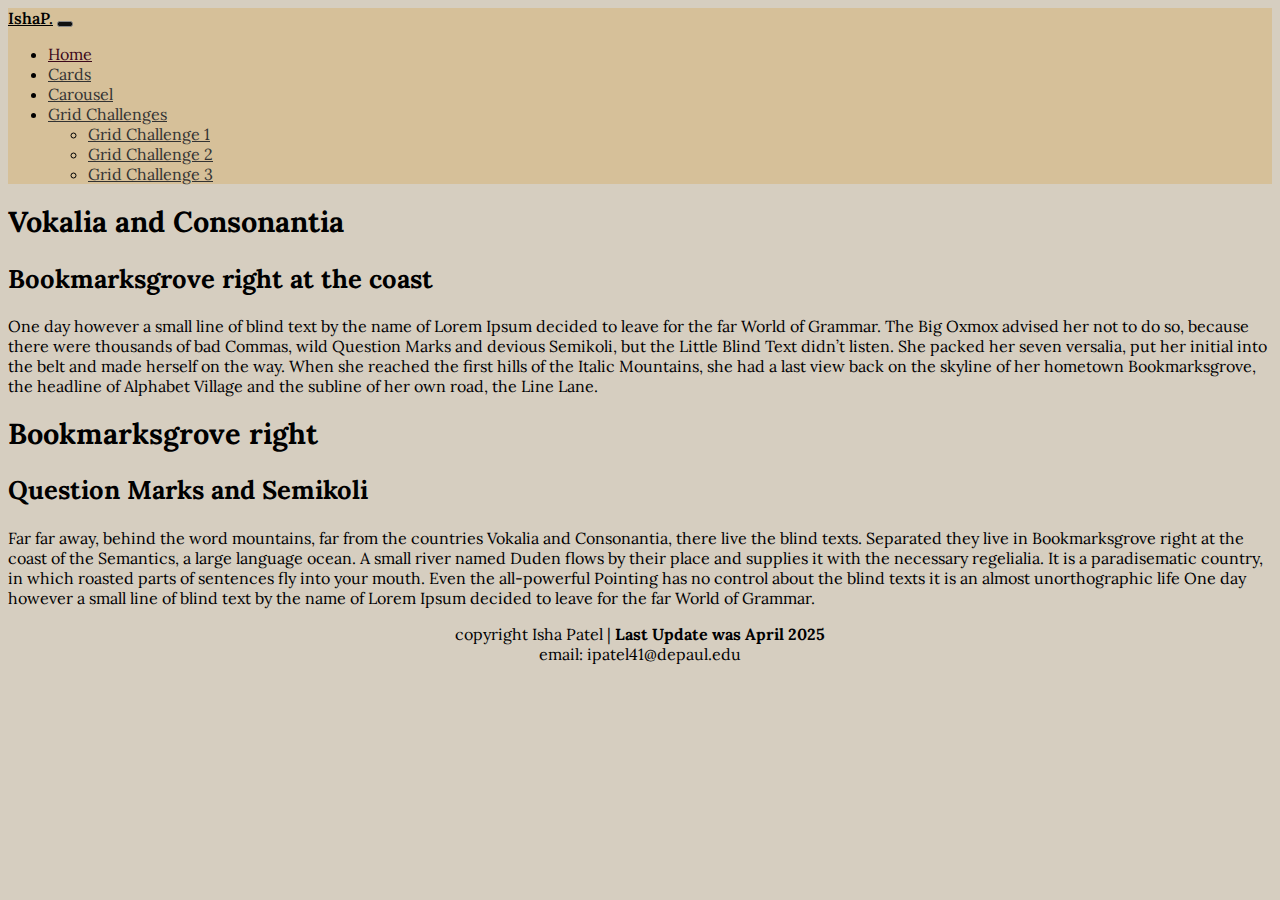
<file: index.html>
<!doctype html>
<html lang="en">
  <head>
    <meta charset="utf-8">
    <meta name="viewport" content="width=device-width, initial-scale=1">
    <title> Isha BootStrap Homework </title>
    <!-- CSS Stylesheets -->
    <link href="https://cdn.jsdelivr.net/npm/bootstrap@5.3.5/dist/css/bootstrap.min.css" rel="stylesheet" integrity="sha384-SgOJa3DmI69IUzQ2PVdRZhwQ+dy64/BUtbMJw1MZ8t5HZApcHrRKUc4W0kG879m7" crossorigin="anonymous">
    <link rel="stylesheet" href="CSS/homework.css">

    <!-- Google Fonts -->
    <link rel="preconnect" href="https://fonts.googleapis.com">
    <link rel="preconnect" href="https://fonts.gstatic.com" crossorigin>
    <link href="https://fonts.googleapis.com/css2?family=Lora:wght@400..700&display=swap" rel="stylesheet">
  </head>

  <body class="lora-regular">
    <nav class="navbar navbar-expand-lg bg-body-tertiary sticky-top">
      <div class="container-fluid">
        <a class="navbar-brand lora-bold" href="#">IshaP.</a>
        <button class="navbar-toggler" type="button" data-bs-toggle="collapse" data-bs-target="#navbarNavDropdown" aria-controls="navbarNavDropdown" aria-expanded="false" aria-label="Toggle navigation">
          <span class="navbar-toggler-icon"></span>
        </button>
        <div class="collapse navbar-collapse" id="navbarNavDropdown">
          <ul class="navbar-nav">
            <li class="nav-item">
              <a class="nav-link active" aria-current="page" href="#">Home</a>
            </li>
            <li class="nav-item">
              <a class="nav-link" href="navPages/cards.html">Cards</a>
            </li>
            <li class="nav-item">
              <a class="nav-link" href="navPages/carousel.html">Carousel</a>
            </li>
            <li class="nav-item dropdown">
              <a class="nav-link dropdown-toggle" href="#" role="button" data-bs-toggle="dropdown" aria-expanded="false">
                Grid Challenges
              </a>
              <ul class="dropdown-menu">
                <li><a class="dropdown-item" href="GridChallenges/gridChallenge1.html">Grid Challenge 1</a></li>
                <li><a class="dropdown-item" href="GridChallenges/gridChallenge2.html">Grid Challenge 2</a></li>
                <li><a class="dropdown-item" href="GridChallenges/gridChallenge3.html">Grid Challenge 3</a></li>
              </ul>
            </li>
          </ul>
        </div>
      </div>
    </nav>

    <div class="container">
      <div class="row pt-3">
        <div class="col-lg-6 col-md-12">
          <h1>
            Vokalia and Consonantia
          </h1>
          <h2>
            Bookmarksgrove right at the coast
          </h2>
          <p>
            One day however a small line of blind text by the name of Lorem Ipsum decided to leave for the far World of Grammar. The Big Oxmox advised her not to do so, because there were thousands of bad Commas, wild Question Marks and devious Semikoli, but the Little Blind Text didn’t listen. She packed her seven versalia, put her initial into the belt and made herself on the way. When she reached the first hills of the Italic Mountains, she had a last view back on the skyline of her hometown Bookmarksgrove, the headline of Alphabet Village and the subline of her own road, the Line Lane. 
          </p>
        </div>

        <div class="col-lg-6 col-md-12">
          <h1>
            Bookmarksgrove right
          </h1>
          <h2>
            Question Marks and Semikoli
          </h2>
          <p>
            Far far away, behind the word mountains, far from the countries Vokalia and Consonantia, there live the blind texts. Separated they live in Bookmarksgrove right at the coast of the Semantics, a large language ocean. A small river named Duden flows by their place and supplies it with the necessary regelialia. It is a paradisematic country, in which roasted parts of sentences fly into your mouth. Even the all-powerful Pointing has no control about the blind texts it is an almost unorthographic life One day however a small line of blind text by the name of Lorem Ipsum decided to leave for the far World of Grammar. 
          </p>
        </div>

      </div>
    </div>

    <footer class="footer-cy py-3 mx-3 border-top border-black border-1">
      <center><p>copyright Isha Patel | <strong> Last Update was April 2025 </strong> </br> email: ipatel41@depaul.edu</p></center>
    </footer>

    <script src="https://cdn.jsdelivr.net/npm/bootstrap@5.3.5/dist/js/bootstrap.bundle.min.js" integrity="sha384-k6d4wzSIapyDyv1kpU366/PK5hCdSbCRGRCMv+eplOQJWyd1fbcAu9OCUj5zNLiq" crossorigin="anonymous"></script>
  </body>
</html>
</file>
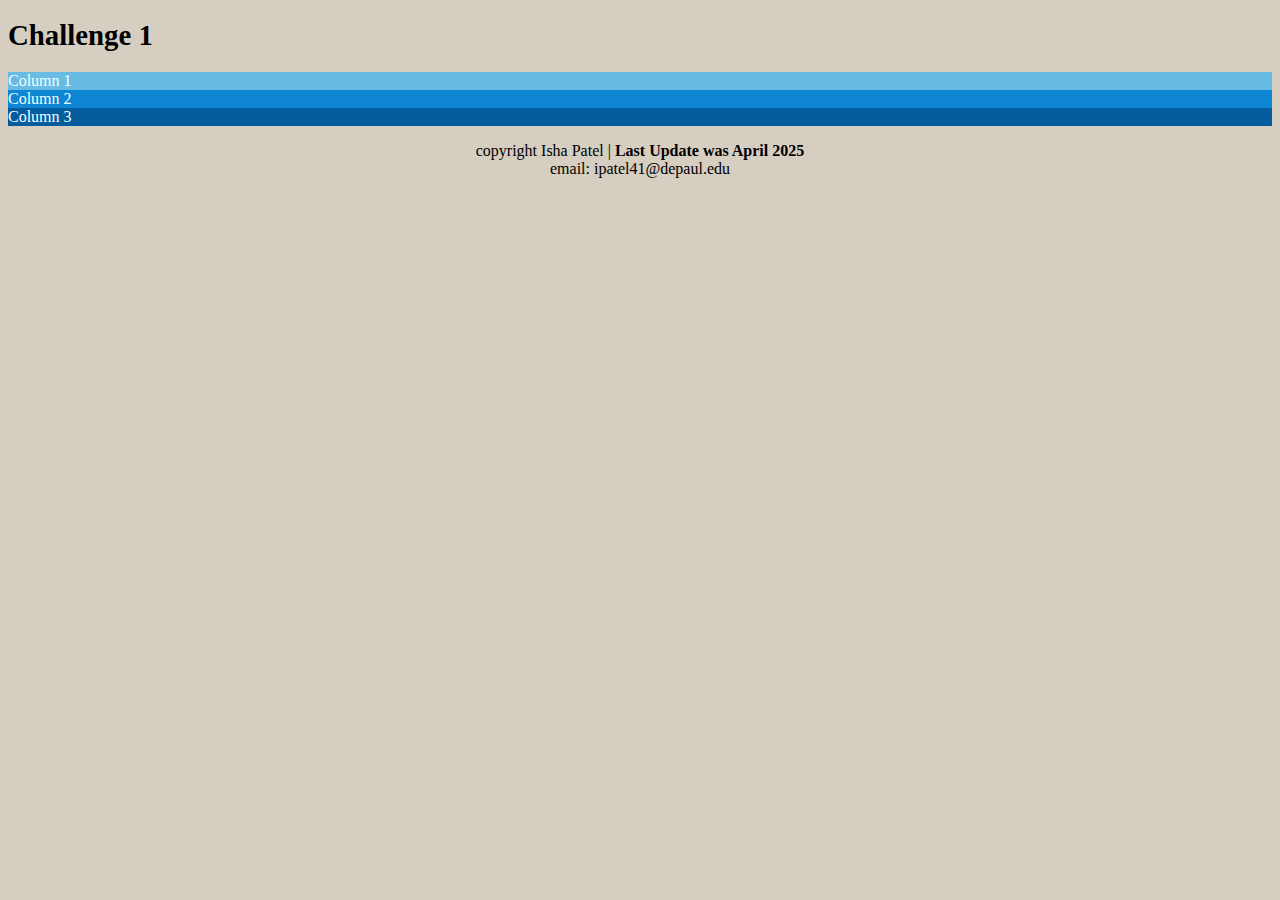
<file: GridChallenges/gridChallenge1.html>
<!doctype html>
<html lang="en">
  <head>
    <meta charset="utf-8">
    <meta name="viewport" content="width=device-width, initial-scale=1">
    <title>Grid Challenge 1</title>
    <!-- CSS files -->
    <link href="https://cdn.jsdelivr.net/npm/bootstrap@5.3.5/dist/css/bootstrap.min.css" rel="stylesheet" integrity="sha384-SgOJa3DmI69IUzQ2PVdRZhwQ+dy64/BUtbMJw1MZ8t5HZApcHrRKUc4W0kG879m7" crossorigin="anonymous">
    <link rel="stylesheet" href="../CSS/homework.css">

         <!-- Google Fonts -->
    <link rel="preconnect" href="https://fonts.googleapis.com">
    <link rel="preconnect" href="https://fonts.gstatic.com" crossorigin>
    <link href="https://fonts.googleapis.com/css2?family=Lora:wght@400..700&display=swap" rel="stylesheet">
  </head>
  <body>
    <div class="container-lg text-center pt-3 mb-3">
    <h1> Challenge 1 </h1>
      <div class="row row-gap-3">
        <div class="col-2 baby-blue py-3 mt-4">
          Column 1
        </div>
        <div class="col-6 blue-grotto py-3 mt-4">
          Column 2
        </div>
        <div class="col-4 blue py-3 mt-4">
          Column 3
        </div>
      </div>
    </div>

    <footer class="footer-cy py-3 mx-3 border-top border-black border-1">
      <center><p>copyright Isha Patel | <strong>Last Update was April 2025</strong> </br> email: ipatel41@depaul.edu</p></center>
    </footer>
    <script src="https://cdn.jsdelivr.net/npm/bootstrap@5.3.5/dist/js/bootstrap.bundle.min.js" integrity="sha384-k6d4wzSIapyDyv1kpU366/PK5hCdSbCRGRCMv+eplOQJWyd1fbcAu9OCUj5zNLiq" crossorigin="anonymous"></script>
  </body>
</html>
</file>
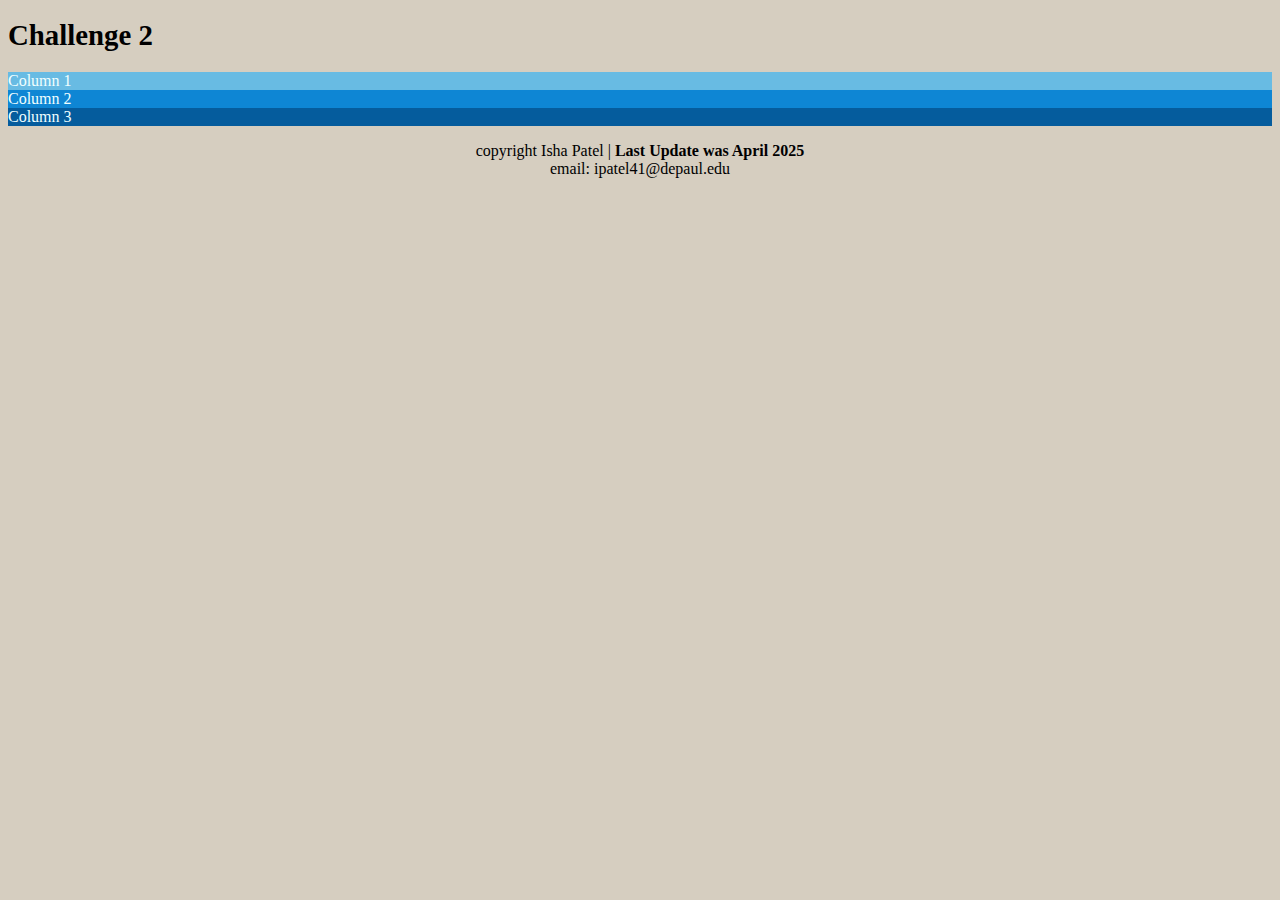
<file: GridChallenges/gridChallenge2.html>
<!doctype html>
<html lang="en">
  <head>
    <meta charset="utf-8">
    <meta name="viewport" content="width=device-width, initial-scale=1">
    <title>Grid Challenge 2</title>
    <!-- CSS files -->
    <link href="https://cdn.jsdelivr.net/npm/bootstrap@5.3.5/dist/css/bootstrap.min.css" rel="stylesheet" integrity="sha384-SgOJa3DmI69IUzQ2PVdRZhwQ+dy64/BUtbMJw1MZ8t5HZApcHrRKUc4W0kG879m7" crossorigin="anonymous">
    <link rel="stylesheet" href="../CSS/homework.css">

        <!-- Google Fonts -->
    <link rel="preconnect" href="https://fonts.googleapis.com">
    <link rel="preconnect" href="https://fonts.gstatic.com" crossorigin>
    <link href="https://fonts.googleapis.com/css2?family=Lora:wght@400..700&display=swap" rel="stylesheet">
  </head>
  <body>
    <div class="container-lg text-center pt-3 mb-3">
    <h1> Challenge 2 </h1>
      <div class="row row-gap-3">
        <div class="col-lg-2 col-12 baby-blue py-3 mt-4">
          Column 1
        </div>
        <div class="col-lg-6 col-12 blue-grotto py-3 mt-4">
          Column 2
        </div>
        <div class="col-lg-4 col-12 blue py-3 mt-4">
          Column 3
        </div>
      </div>
    </div>

    <footer class="footer-cy py-3 mx-3 border-top border-black border-1">
      <center><p>copyright Isha Patel | <strong>Last Update was April 2025</strong> </br> email: ipatel41@depaul.edu</p></center>
    </footer>
    <script src="https://cdn.jsdelivr.net/npm/bootstrap@5.3.5/dist/js/bootstrap.bundle.min.js" integrity="sha384-k6d4wzSIapyDyv1kpU366/PK5hCdSbCRGRCMv+eplOQJWyd1fbcAu9OCUj5zNLiq" crossorigin="anonymous"></script>
  </body>
</html>
</file>
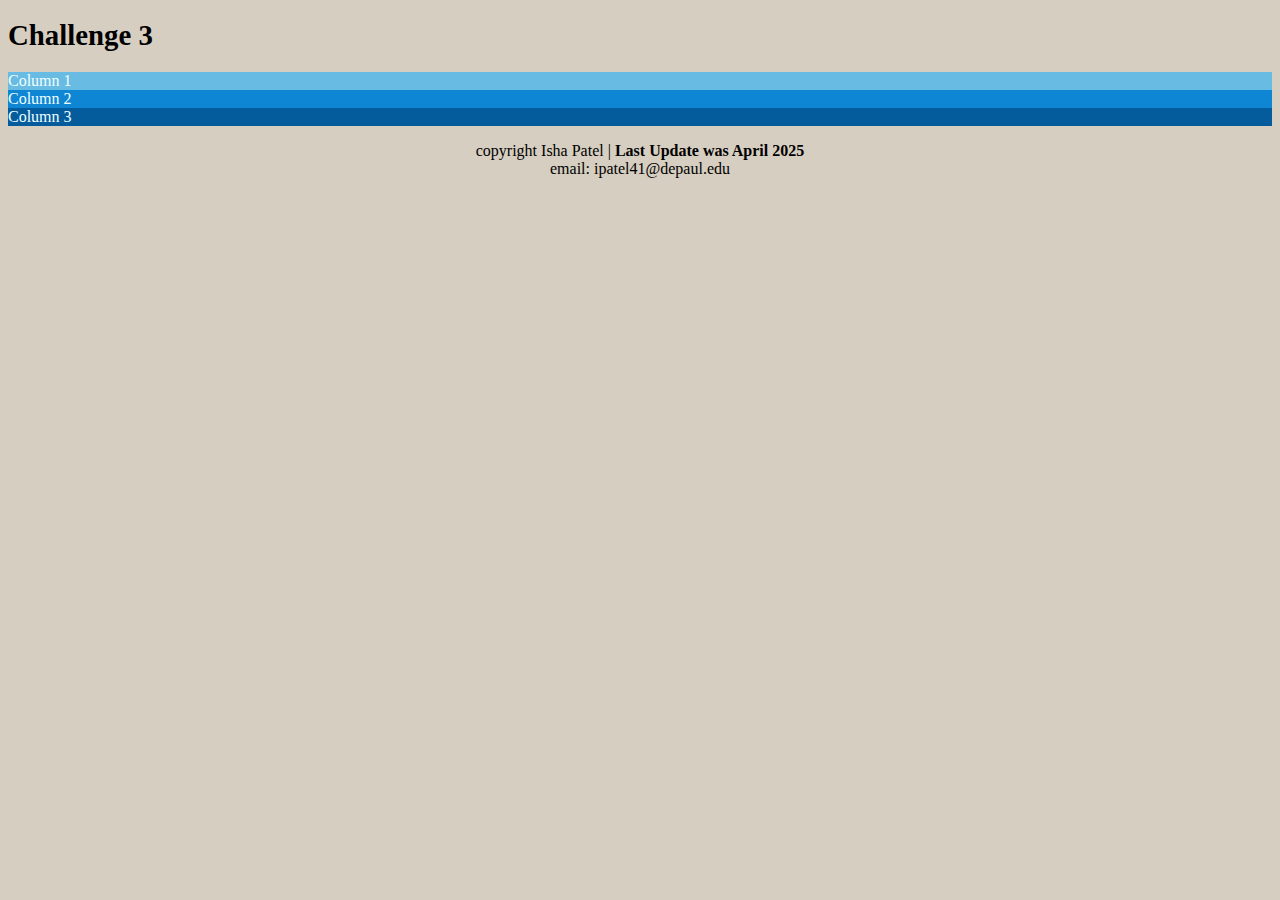
<file: GridChallenges/gridChallenge3.html>
<!doctype html>
<html lang="en">
  <head>
    <meta charset="utf-8">
    <meta name="viewport" content="width=device-width, initial-scale=1">
    <title>Grid Challenge 3</title>
    <!-- CSS files -->
    <link href="https://cdn.jsdelivr.net/npm/bootstrap@5.3.5/dist/css/bootstrap.min.css" rel="stylesheet" integrity="sha384-SgOJa3DmI69IUzQ2PVdRZhwQ+dy64/BUtbMJw1MZ8t5HZApcHrRKUc4W0kG879m7" crossorigin="anonymous">
    <link rel="stylesheet" href="../CSS/homework.css">

        <!-- Google Fonts -->
    <link rel="preconnect" href="https://fonts.googleapis.com">
    <link rel="preconnect" href="https://fonts.gstatic.com" crossorigin>
    <link href="https://fonts.googleapis.com/css2?family=Lora:wght@400..700&display=swap" rel="stylesheet">
  </head>
  <body>
    <div class="container-lg text-center pt-3 mb-3">
    <h1> Challenge 3 </h1>
      <div class="row row-gap-2 mt-4">
        <div class="col-lg-2 d-none d-lg-block baby-blue py-3">
          Column 1
        </div>
        <div class="col-lg-6 col-12 blue-grotto py-3">
          Column 2
        </div>
        <div class="col-lg-4 col-12 blue py-3">
          Column 3
        </div>
      </div>
    </div>

    <footer class="footer-cy py-3 mx-3 border-top border-black border-1">
      <center><p>copyright Isha Patel | <strong>Last Update was April 2025</strong> </br> email: ipatel41@depaul.edu</p></center>
    </footer>
    <script src="https://cdn.jsdelivr.net/npm/bootstrap@5.3.5/dist/js/bootstrap.bundle.min.js" integrity="sha384-k6d4wzSIapyDyv1kpU366/PK5hCdSbCRGRCMv+eplOQJWyd1fbcAu9OCUj5zNLiq" crossorigin="anonymous"></script>
  </body>
</html>
</file>
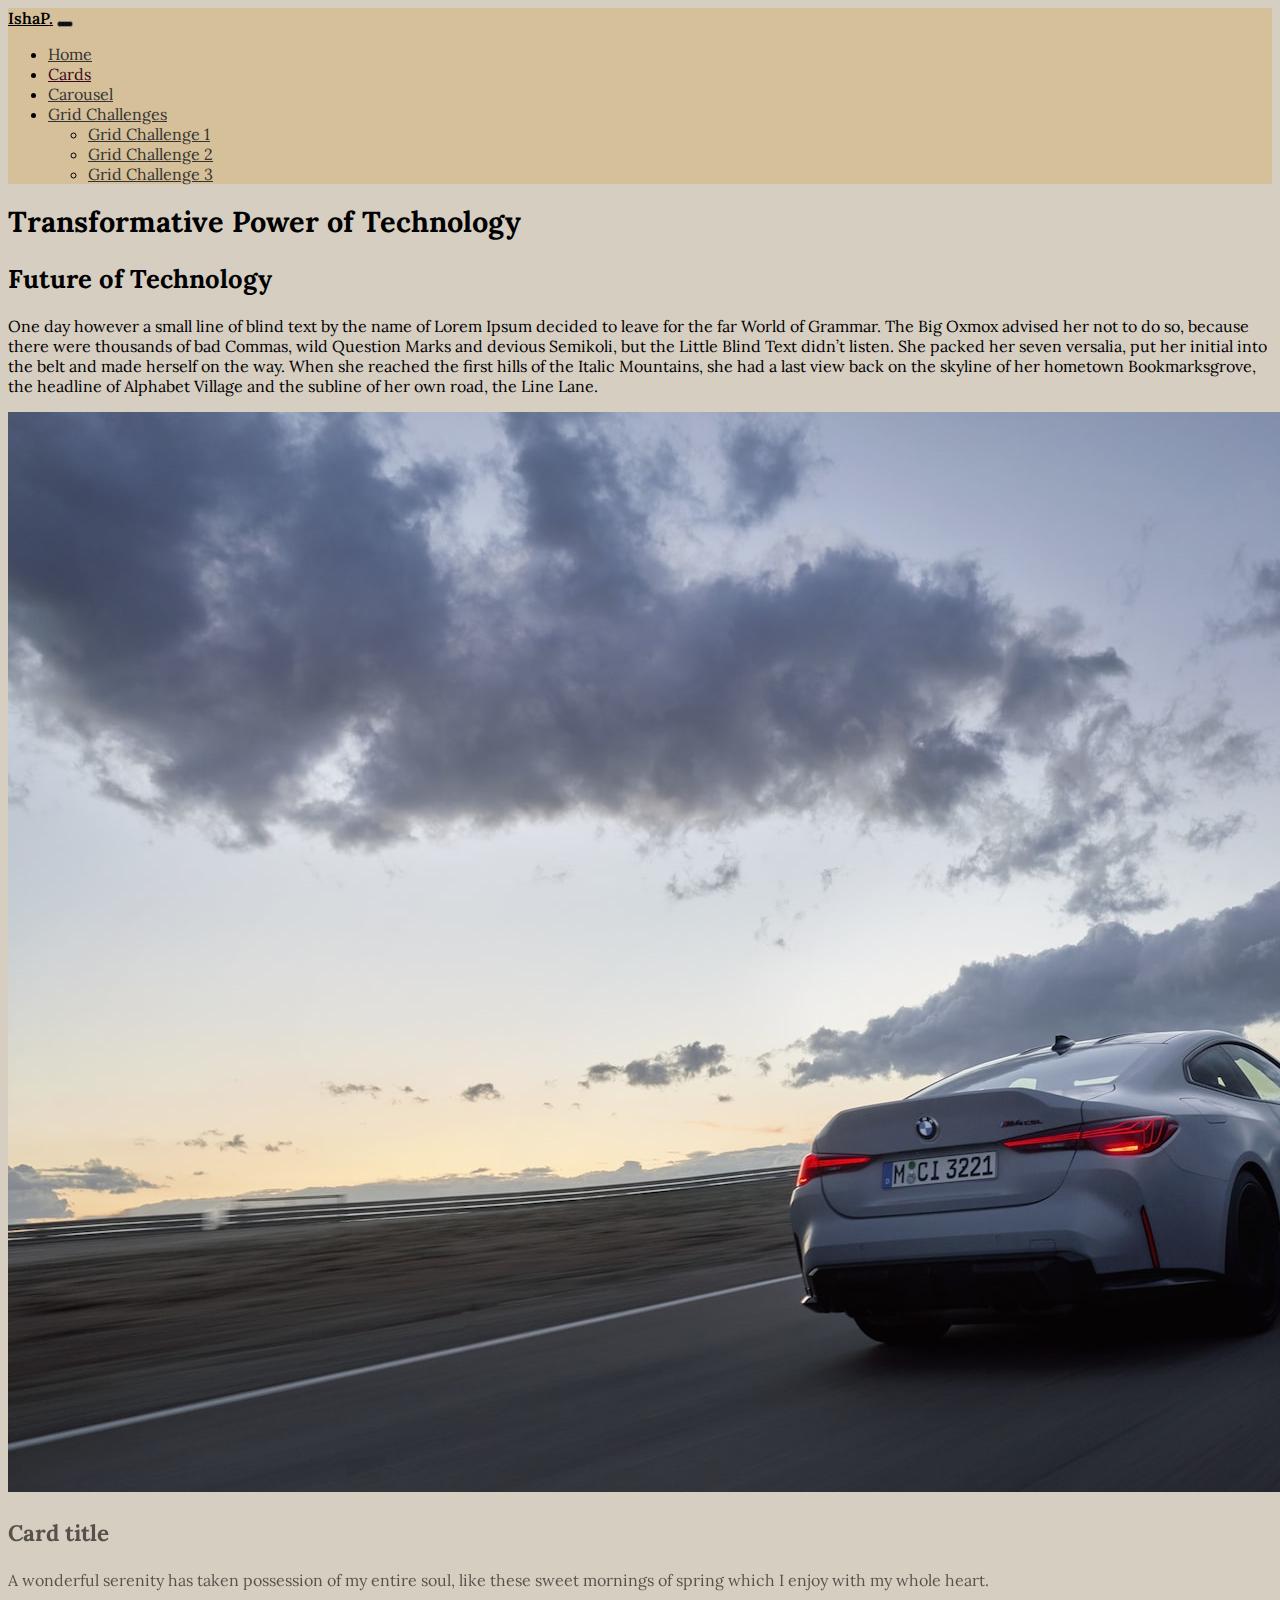
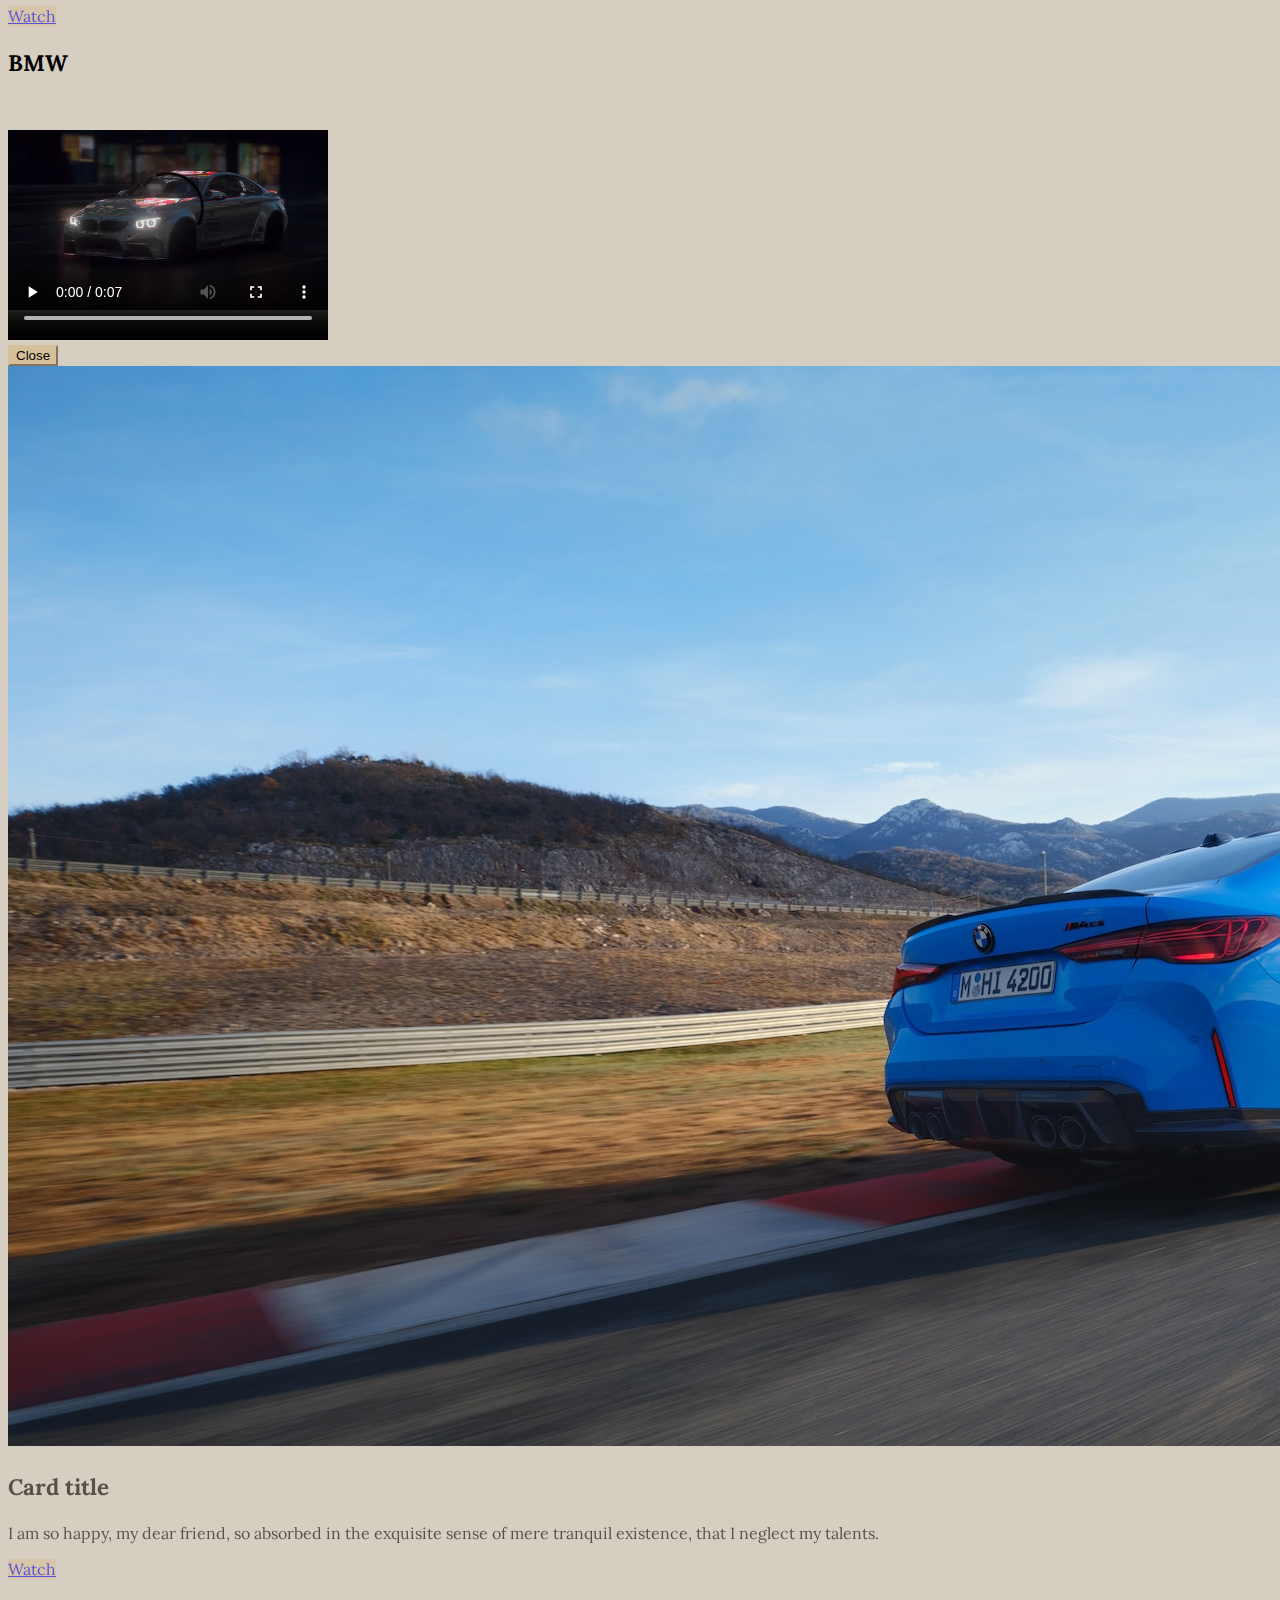
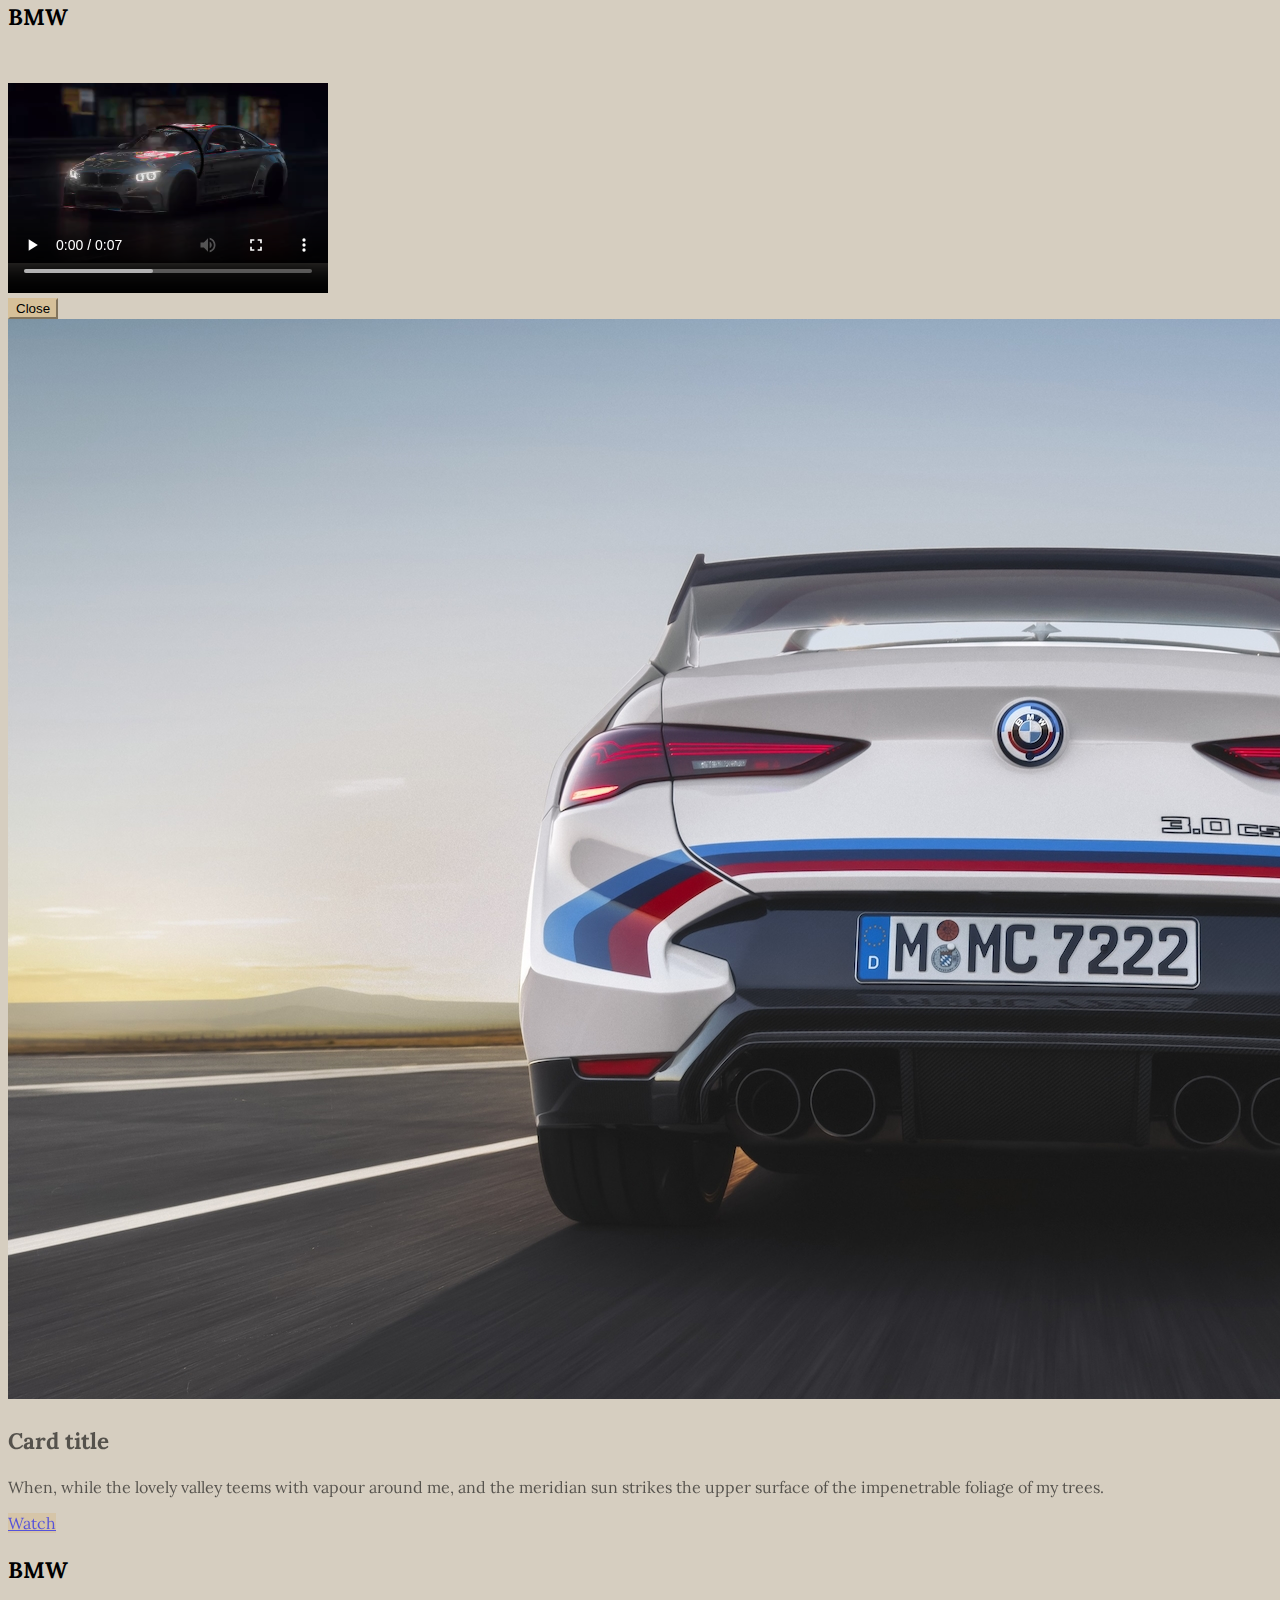
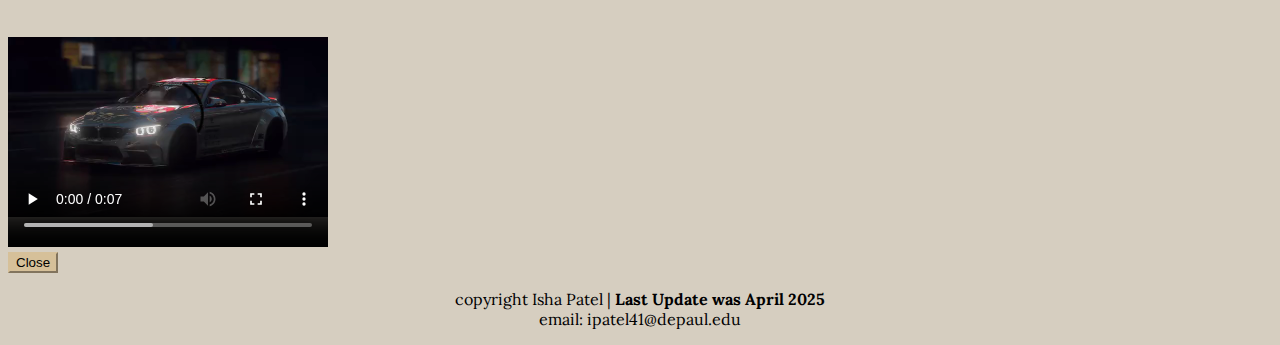
<file: navPages/cards.html>
<!doctype html>
<html lang="en">
  <head>
    <meta charset="utf-8">
    <meta name="viewport" content="width=device-width, initial-scale=1">
    <title> Isha BootStrap Homework - Cards</title>
    <!-- CSS Stylesheets -->
    <link href="https://cdn.jsdelivr.net/npm/bootstrap@5.3.5/dist/css/bootstrap.min.css" rel="stylesheet" integrity="sha384-SgOJa3DmI69IUzQ2PVdRZhwQ+dy64/BUtbMJw1MZ8t5HZApcHrRKUc4W0kG879m7" crossorigin="anonymous">
    <link rel="stylesheet" href="../CSS/homework.css">

    <!-- Google Fonts -->
    <link rel="preconnect" href="https://fonts.googleapis.com">
    <link rel="preconnect" href="https://fonts.gstatic.com" crossorigin>
    <link href="https://fonts.googleapis.com/css2?family=Lora:wght@400..700&display=swap" rel="stylesheet">
  </head>

  <body class="lora-regular">
    <nav class="navbar navbar-expand-lg bg-body-tertiary sticky-top">
      <div class="container-fluid">
        <a class="navbar-brand lora-bold" href="../index.html">IshaP.</a>
        <button class="navbar-toggler" type="button" data-bs-toggle="collapse" data-bs-target="#navbarNavDropdown" aria-controls="navbarNavDropdown" aria-expanded="false" aria-label="Toggle navigation">
          <span class="navbar-toggler-icon"></span>
        </button>
        <div class="collapse navbar-collapse" id="navbarNavDropdown">
          <ul class="navbar-nav">
            <li class="nav-item">
              <a class="nav-link" href="../index.html">Home</a>
            </li>
            <li class="nav-item">
              <a class="nav-link active" aria-current="page" href="#">Cards</a>
            </li>
            <li class="nav-item">
              <a class="nav-link" href="carousel.html">Carousel</a>
            </li>
            <li class="nav-item dropdown">
              <a class="nav-link dropdown-toggle" href="#" role="button" data-bs-toggle="dropdown" aria-expanded="false">
                Grid Challenges
              </a>
              <ul class="dropdown-menu">
                <li><a class="dropdown-item" href="../GridChallenges/gridChallenge1.html">Grid Challenge 1</a></li>
                <li><a class="dropdown-item" href="../GridChallenges/gridChallenge2.html">Grid Challenge 2</a></li>
                <li><a class="dropdown-item" href="../GridChallenges/gridChallenge3.html">Grid Challenge 3</a></li>
              </ul>
            </li>
          </ul>
        </div>
      </div>
    </nav>

    <div class="container">
      <div class="row pt-3">
        <div class="col-1"></div>
        <div class="col-10">
          <h1>
            Transformative Power of Technology
          </h1>
          <h2>
            Future of Technology
          </h2>
          <p>
            One day however a small line of blind text by the name of Lorem Ipsum decided to leave for the far World of Grammar. The Big Oxmox advised her not to do so, because there were thousands of bad Commas, wild Question Marks and devious Semikoli, but the Little Blind Text didn’t listen. She packed her seven versalia, put her initial into the belt and made herself on the way. When she reached the first hills of the Italic Mountains, she had a last view back on the skyline of her hometown Bookmarksgrove, the headline of Alphabet Village and the subline of her own road, the Line Lane. 
          </p>
        </div>
        <div class="col-1"></div>

      </div> <!-- Close Row 1-->

      <div class="row mb-3">
       <div class="col-lg-4 col-md-12 py-2">
        <div class="card h-100 shadow-lg">
            <img src="../images/Placeholder1.jpg" class="card-img-top" alt="BMW Gray">
            <div class="card-body">
              <h3 class="card-title">Card title</h3>
              <p class="card-text">A wonderful serenity has taken possession of my entire soul, like these sweet mornings of spring which I enjoy with my whole heart.</p>
              <div class="py-3 px-3"></div>
              <a href="#" class="btn btn-primary position-absolute bottom-0 start-50 translate-middle-x mb-3" data-bs-toggle="modal" data-bs-target="#BMW1">Watch</a>
              <div class="pb-3"></div>
            </div>
          </div>

            <!-- Modal -->
            <div class="modal fade" id="BMW1" tabindex="-1" aria-labelledby="BMW1Label" aria-hidden="true">
                <div class="modal-dialog">
                <div class="modal-content">
                    <div class="modal-header">
                    <h3 class="modal-title fs-5" id="BMW1Label">BMW</h3>
                    <!-- <button type="button" class="btn-close" data-bs-dismiss="modal" aria-label="Close"></button> -->
                    </div>
                    <div class="modal-body text-center">
                      <video controls width="320" height="240" autoplay loop>
                        <source src="../images/BMW.mp4" type="video/mp4"/>
                      </video>
                    </div>
                    <div class="modal-footer">
                    <button type="button" class="btn btn-primary" data-bs-dismiss="modal">Close</button>
                    </div>
                </div>
                </div>
            </div> <!-- Modal Close -->
       </div> <!-- Close Card 1 -->

       <div class="col-lg-4 col-md-12 py-2">
        <div class="card h-100 shadow-lg">
            <img src="../images/Placeholder2.jpg" class="card-img-top" alt="BMW Blue">
            <div class="card-body">
              <h3 class="card-title">Card title</h3>
              <p class="card-text">I am so happy, my dear friend, so absorbed in the exquisite sense of mere tranquil existence, that I neglect my talents.</p>
              <div class="py-3 px-3"></div>
              <a href="#" class="btn btn-primary position-absolute bottom-0 start-50 translate-middle-x mb-3" data-bs-toggle="modal" data-bs-target="#BMW2">Watch</a>
              <div class="pb-3"></div>
            </div>
          </div>
          <!-- Modal -->
          <div class="modal fade" id="BMW2" tabindex="-1" aria-labelledby="BMW2Label" aria-hidden="true">
            <div class="modal-dialog">
            <div class="modal-content">
                <div class="modal-header">
                <h3 class="modal-title fs-5" id="BMW2Label">BMW</h3>
                <!-- <button type="button" class="btn-close" data-bs-dismiss="modal" aria-label="Close"></button> -->
                </div>
                <div class="modal-body text-center">
                  <video controls width="320" height="240" autoplay loop>
                    <source src="../images/BMW.mp4" type="video/mp4"/>
                  </video>
                </div>
                <div class="modal-footer">
                <button type="button" class="btn btn-primary" data-bs-dismiss="modal">Close</button>
                </div>
            </div>
            </div>
        </div> <!-- Modal Close -->
       </div> <!-- Close Card 2 -->

       <div class="col-lg-4 col-md-12 py-2">
        <div class="card h-100 shadow-lg">
            <img src="../images/Placeholder3.jpg" class="card-img-top" alt="BMW White">
            <div class="card-body">
              <h3 class="card-title">Card title</h3>
              <p class="card-text">When, while the lovely valley teems with vapour around me, and the meridian sun strikes the upper surface of the impenetrable foliage of my trees.</p>
              <div class="py-3 px-3"></div>
              <a href="#" class="btn btn-primary position-absolute bottom-0 start-50 translate-middle-x mb-3" data-bs-toggle="modal" data-bs-target="#BMW3">Watch</a>
              <div class="pb-3"></div>
            </div>
          </div>
          <!-- Modal -->
          <div class="modal fade" id="BMW3" tabindex="-1" aria-labelledby="BMW3Label" aria-hidden="true">
            <div class="modal-dialog">
            <div class="modal-content">
                <div class="modal-header">
                <h3 class="modal-title fs-5" id="BMW3Label">BMW</h3>
                <!-- <button type="button" class="btn-close" data-bs-dismiss="modal" aria-label="Close"></button> -->
                </div>
                <div class="modal-body text-center">
                  <video controls width="320" height="240" autoplay loop>
                    <source src="../images/BMW.mp4" type="video/mp4"/>
                  </video>
                </div>
                <div class="modal-footer">
                <button type="button" class="btn btn-primary" data-bs-dismiss="modal">Close</button>
                </div>
            </div>
            </div>
        </div> <!-- Modal Close -->
       </div> <!-- Close Card 3 -->

      </div> <!-- Close Row 2 -->
    </div>

    <footer class="footer-cy py-3 mx-3 border-top border-black border-1">
      <center><p>copyright Isha Patel | <strong>Last Update was April 2025</strong> </br> email: ipatel41@depaul.edu</p></center>
    </footer>

    <script src="https://cdn.jsdelivr.net/npm/bootstrap@5.3.5/dist/js/bootstrap.bundle.min.js" integrity="sha384-k6d4wzSIapyDyv1kpU366/PK5hCdSbCRGRCMv+eplOQJWyd1fbcAu9OCUj5zNLiq" crossorigin="anonymous"></script>
  </body>
</html>
</file>
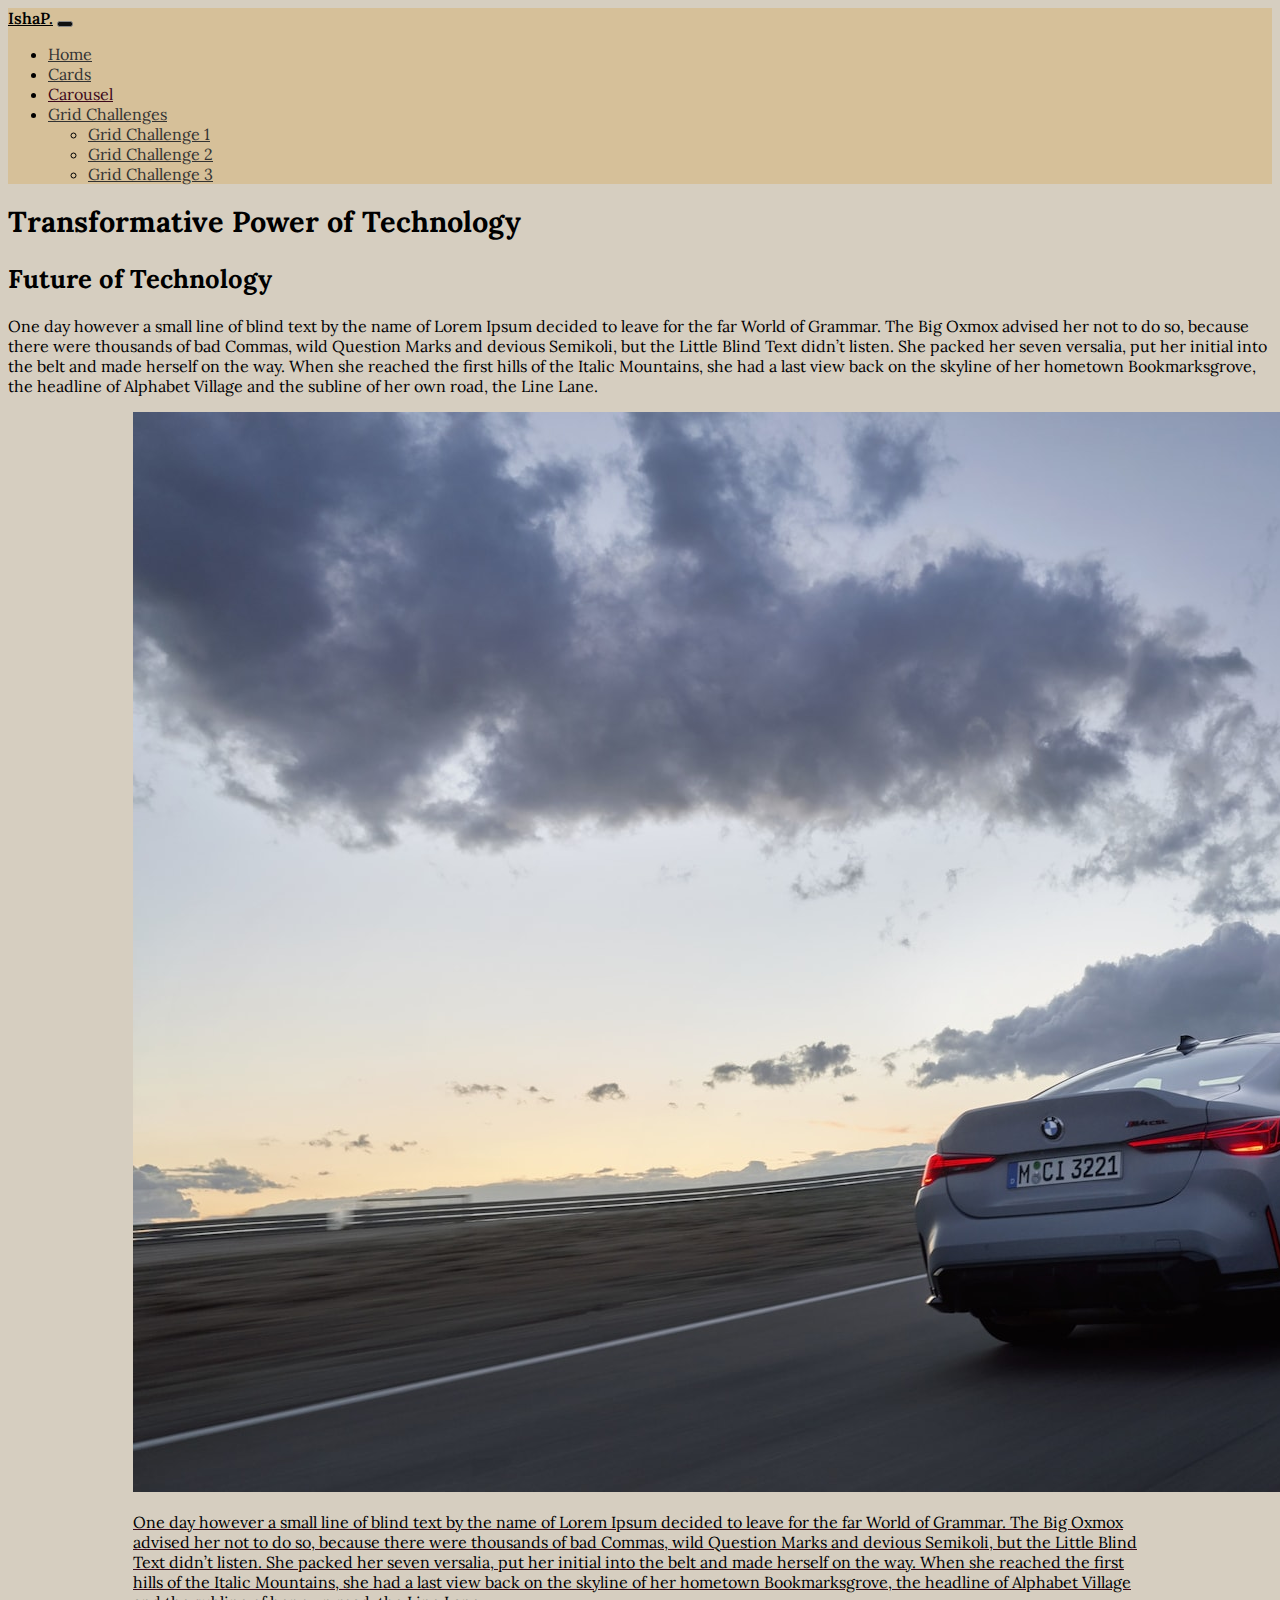
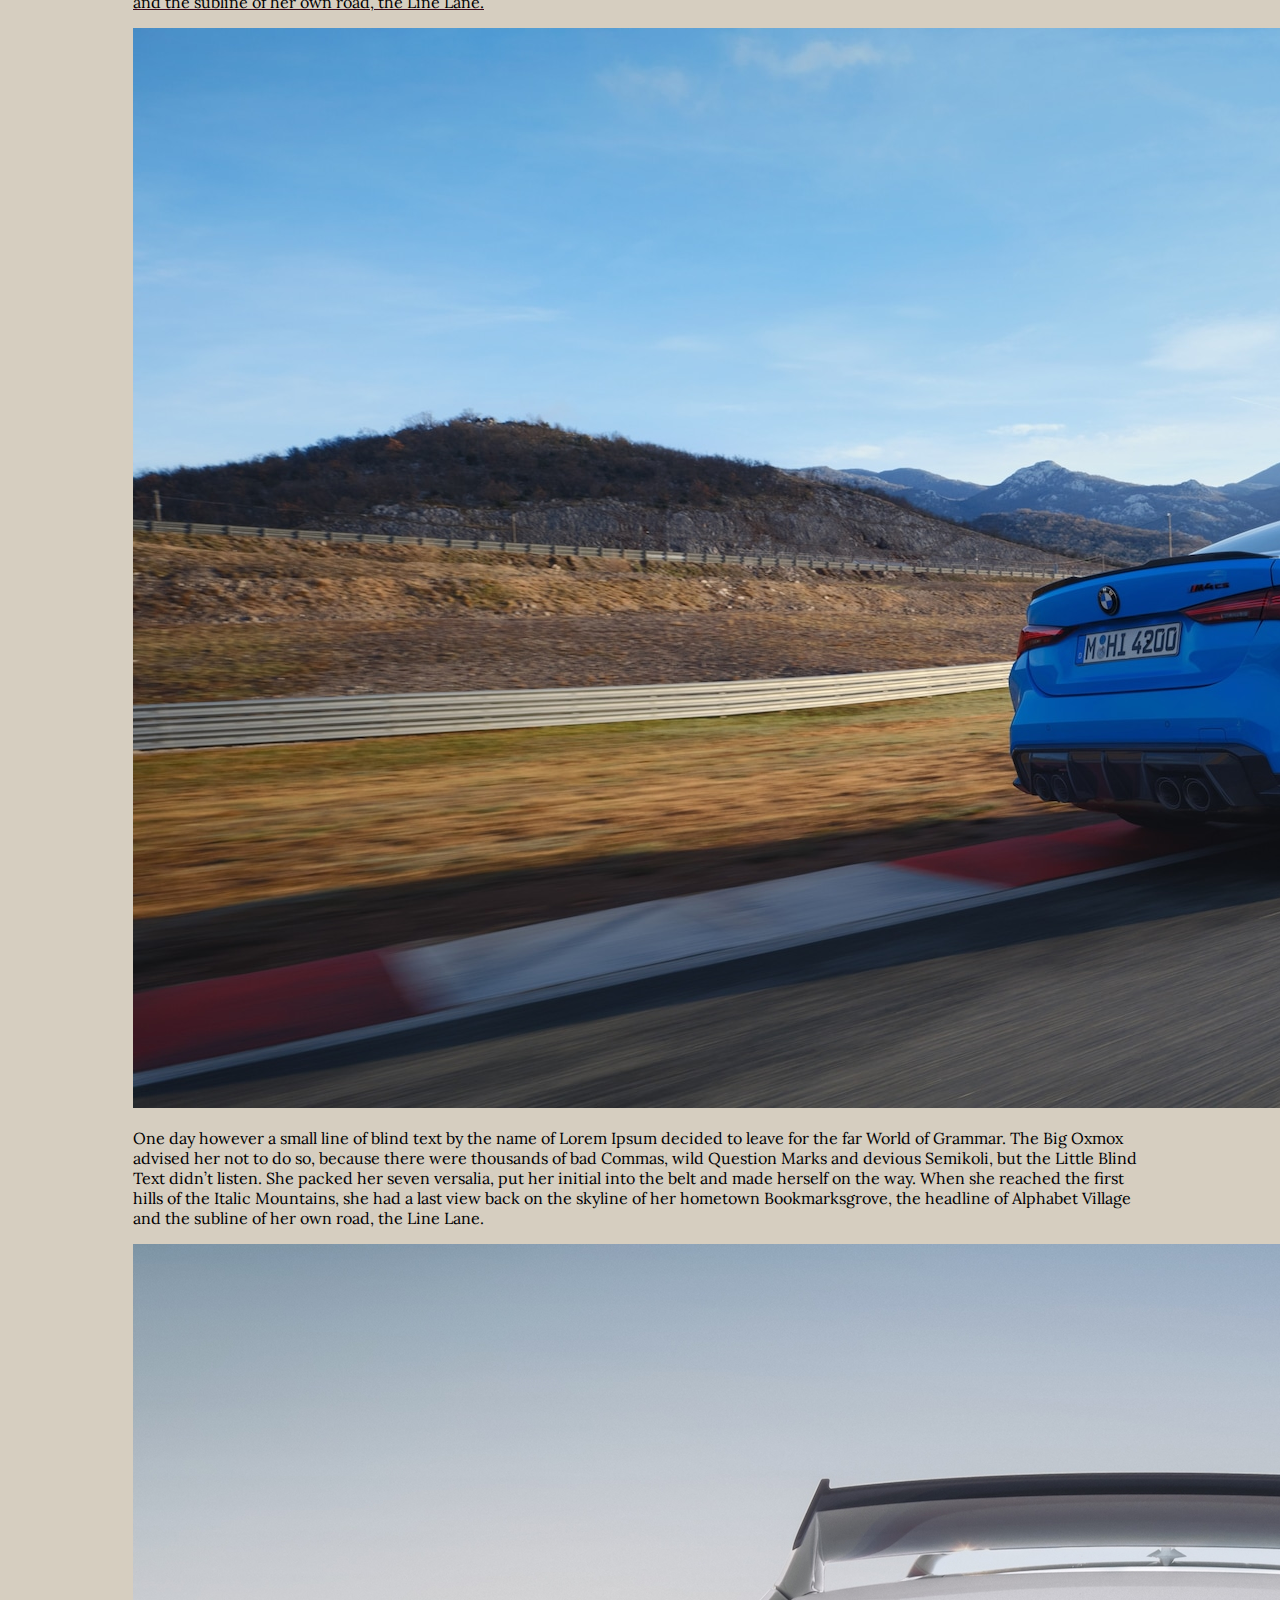
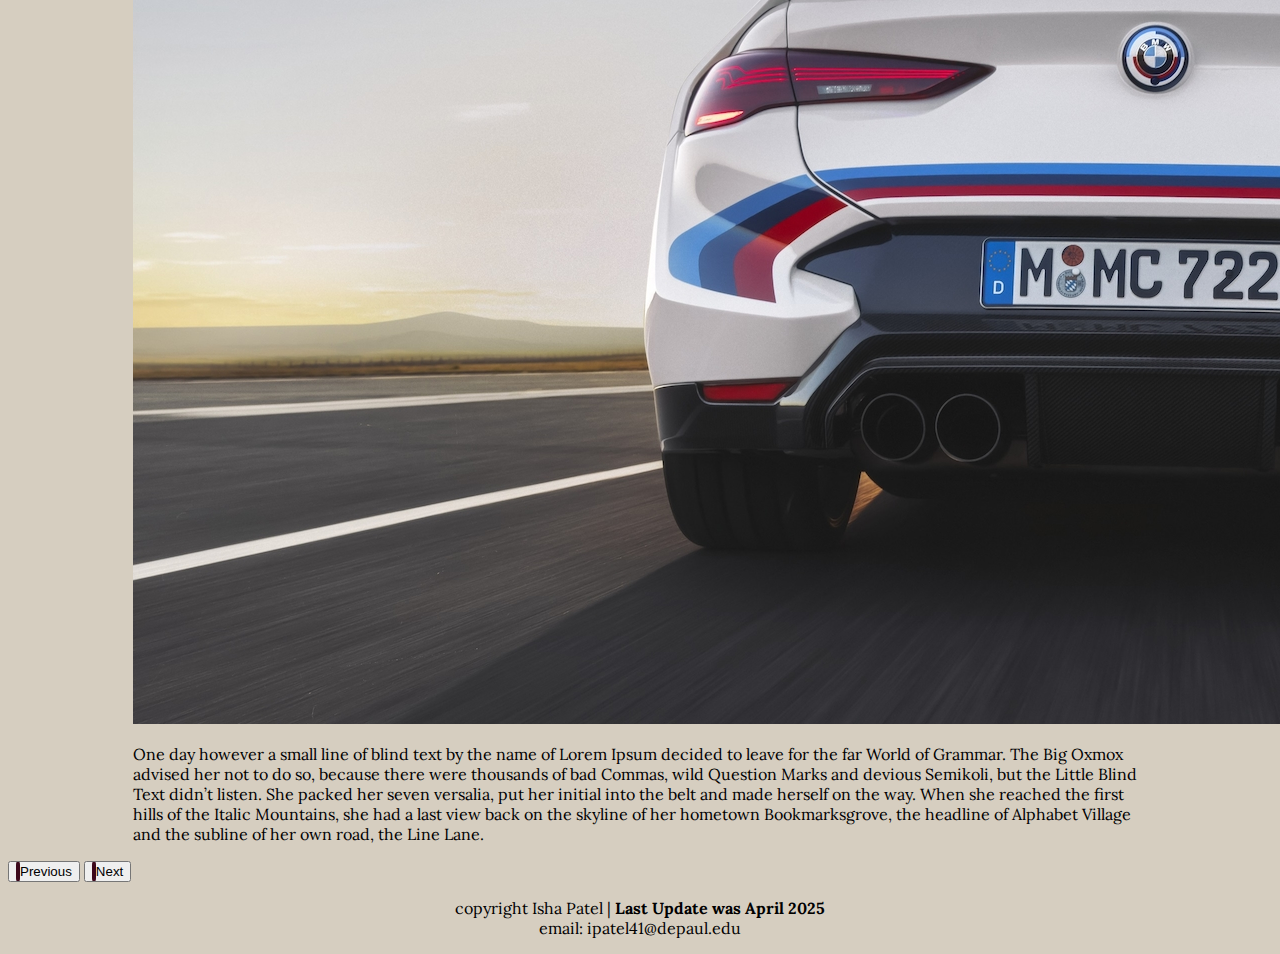
<file: navPages/carousel.html>
<!doctype html>
<html lang="en">
  <head>
    <meta charset="utf-8">
    <meta name="viewport" content="width=device-width, initial-scale=1">
    <title> Isha BootStrap Homework - Carousel </title>
    <!-- CSS Stylesheets -->
    <link href="https://cdn.jsdelivr.net/npm/bootstrap@5.3.5/dist/css/bootstrap.min.css" rel="stylesheet" integrity="sha384-SgOJa3DmI69IUzQ2PVdRZhwQ+dy64/BUtbMJw1MZ8t5HZApcHrRKUc4W0kG879m7" crossorigin="anonymous">
    <link rel="stylesheet" href="../CSS/homework.css">

    <!-- Google Fonts -->
    <link rel="preconnect" href="https://fonts.googleapis.com">
    <link rel="preconnect" href="https://fonts.gstatic.com" crossorigin>
    <link href="https://fonts.googleapis.com/css2?family=Lora:wght@400..700&display=swap" rel="stylesheet">
  </head>

  <body class="lora-regular">
    <nav class="navbar navbar-expand-lg bg-body-tertiary sticky-top">
      <div class="container-fluid">
        <a class="navbar-brand lora-bold" href="../index.html">IshaP.</a>
        <button class="navbar-toggler" type="button" data-bs-toggle="collapse" data-bs-target="#navbarNavDropdown" aria-controls="navbarNavDropdown" aria-expanded="false" aria-label="Toggle navigation">
          <span class="navbar-toggler-icon"></span>
        </button>
        <div class="collapse navbar-collapse" id="navbarNavDropdown">
          <ul class="navbar-nav">
            <li class="nav-item">
              <a class="nav-link" href="../index.html">Home</a>
            </li>
            <li class="nav-item">
              <a class="nav-link" href="cards.html">Cards</a>
            </li>
            <li class="nav-item">
              <a class="nav-link active" aria-current="page" href="#">Carousel</a>
            </li>
            <li class="nav-item dropdown">
              <a class="nav-link dropdown-toggle" href="#" role="button" data-bs-toggle="dropdown" aria-expanded="false">
                Grid Challenges
              </a>
              <ul class="dropdown-menu">
                <li><a class="dropdown-item" href="../GridChallenges/gridChallenge1.html">Grid Challenge 1</a></li>
                <li><a class="dropdown-item" href="../GridChallenges/gridChallenge2.html">Grid Challenge 2</a></li>
                <li><a class="dropdown-item" href="../GridChallenges/gridChallenge3.html">Grid Challenge 3</a></li>
              </ul>
            </li>
          </ul>
        </div>
      </div>
    </nav>

    <div class="container">
      <div class="row pt-3">
        <div class="col-1"></div>
        <div class="col-10">
          <h1>
            Transformative Power of Technology
          </h1>
          <h2>
            Future of Technology
          </h2>
          <p>
            One day however a small line of blind text by the name of Lorem Ipsum decided to leave for the far World of Grammar. The Big Oxmox advised her not to do so, because there were thousands of bad Commas, wild Question Marks and devious Semikoli, but the Little Blind Text didn’t listen. She packed her seven versalia, put her initial into the belt and made herself on the way. When she reached the first hills of the Italic Mountains, she had a last view back on the skyline of her hometown Bookmarksgrove, the headline of Alphabet Village and the subline of her own road, the Line Lane. 
          </p>
        </div>
        <div class="col-1"></div>
      </div> <!-- Close Row 1-->

      <div class="row mb-3 mt-3">
        <div id="carouselExample" class="carousel slide">
            <div class="carousel-inner">
              <div class="carousel-item active">
                <div class="row carousel-padding">
                    <div class="col-lg-3 col-md-12">
                        <img src="../images/Placeholder1.jpg" class="d-block w-100" alt="BMW Gray">
                    </div>
                    <div class="col-lg-9 col-md-12">
                        <p>
                            One day however a small line of blind text by the name of Lorem Ipsum decided to leave for the far World of Grammar. The Big Oxmox advised her not to do so, because there were thousands of bad Commas, wild Question Marks and devious Semikoli, but the Little Blind Text didn’t listen. She packed her seven versalia, put her initial into the belt and made herself on the way. When she reached the first hills of the Italic Mountains, she had a last view back on the skyline of her hometown Bookmarksgrove, the headline of Alphabet Village and the subline of her own road, the Line Lane. 
                        </p>
                    </div>
                </div>
              </div>
              <div class="carousel-item">
                <div class="row carousel-padding">
                    <div class="col-lg-3 col-md-12">
                        <img src="../images/Placeholder2.jpg" class="d-block w-100" alt="BMW Blue">
                    </div>
                    <div class="col-lg-9 col-md-12">
                        <p>
                            One day however a small line of blind text by the name of Lorem Ipsum decided to leave for the far World of Grammar. The Big Oxmox advised her not to do so, because there were thousands of bad Commas, wild Question Marks and devious Semikoli, but the Little Blind Text didn’t listen. She packed her seven versalia, put her initial into the belt and made herself on the way. When she reached the first hills of the Italic Mountains, she had a last view back on the skyline of her hometown Bookmarksgrove, the headline of Alphabet Village and the subline of her own road, the Line Lane. 
                        </p>
                    </div>
                </div>
              </div>
              <div class="carousel-item">
                <div class="row carousel-padding">
                    <div class="col-lg-3 col-md-12">
                        <img src="../images/Placeholder3.jpg" class="d-block w-100" alt="BMW White">
                    </div>
                    <div class="col-lg-9 col-md-12">
                        <p>
                            One day however a small line of blind text by the name of Lorem Ipsum decided to leave for the far World of Grammar. The Big Oxmox advised her not to do so, because there were thousands of bad Commas, wild Question Marks and devious Semikoli, but the Little Blind Text didn’t listen. She packed her seven versalia, put her initial into the belt and made herself on the way. When she reached the first hills of the Italic Mountains, she had a last view back on the skyline of her hometown Bookmarksgrove, the headline of Alphabet Village and the subline of her own road, the Line Lane. 
                        </p>
                    </div>
                </div>
              </div>
            </div>
            <button class="carousel-control-prev" type="button" data-bs-target="#carouselExample" data-bs-slide="prev">
              <span class="carousel-control-prev-icon" aria-hidden="true"></span>
              <span class="visually-hidden">Previous</span>
            </button>
            <button class="carousel-control-next" type="button" data-bs-target="#carouselExample" data-bs-slide="next">
              <span class="carousel-control-next-icon" aria-hidden="true"></span>
              <span class="visually-hidden">Next</span>
            </button>
          </div>
      </div>
    </div>

    <footer class="footer-cy py-3 mx-3 border-top border-black border-1">
      <center><p>copyright Isha Patel | <strong>Last Update was April 2025</strong> </br> email: ipatel41@depaul.edu</p></center>
    </footer>

    <script src="https://cdn.jsdelivr.net/npm/bootstrap@5.3.5/dist/js/bootstrap.bundle.min.js" integrity="sha384-k6d4wzSIapyDyv1kpU366/PK5hCdSbCRGRCMv+eplOQJWyd1fbcAu9OCUj5zNLiq" crossorigin="anonymous"></script>
  </body>
</html>
</file>
<file: CSS/homework.css>
@charset "UTF-8";
/* CSS Document */

body {
    background-color: #D6CEC0;
}

.baby-blue {
    background-color: #68BBE3;
    color: azure;
}
 .blue-grotto {
    background-color: #0E86D4;
    color: azure;
 }

 .blue {
    background-color: #055C9D;
    color: azure;
}

.lora-regular {
    font-family: "Lora", serif;
    font-optical-sizing: auto;
    font-weight: 400;
    font-style: normal;
  }

  .lora-bold {
    font-family: "Lora", serif;
    font-optical-sizing: auto;
    font-weight: 600;
    font-style: normal;
  }

  .bg-body-tertiary {
    background-color: #D6C099!important;
  }

  .navbar-brand {
    color: black!important;
    font: bolder!important;
  }

  .nav-link {
    color: #333333!important;
  }

  .nav-link:hover {
    color: black!important;
    background-color: white!important;
    opacity: 50%;
  }

  .active {
    color: #3C081B!important;
    text-decoration: underline;
  }

  .navbar-toggler {
    filter: invert(100%);
  }

  .dropdown-item {
    color: #333333!important;
  }

  .dropdown-item:hover {
    color: black!important;
  }

  .dropdown-menu {
    background-color: #D6C099;
  }

  h1 {
    font-size: 1.802em;
    font-weight: 700;
  }

  h2 {
    font-size: 1.602em;
    font-weight: 700;
  }

  h3 {
    font-size: 1.402em;
    font-weight: 700;
  }

  p {
    font-weight: 400;
  }
  
  .btn-primary {
    background-color: #D6C099;
    border-color: #D6C099;
  }

  .btn-primary:hover {
    background-color: #AE8781;
  }

  .carousel-padding {
    padding-left: 125px;
    padding-right: 125px;
    color: black;
  }

  .carousel-control-prev-icon,
  .carousel-control-next-icon {
    background-color: #3C081B;
    border-radius: 20%;
    padding: 2px;
  }

  .card-body {
    opacity: 60%;
  }
</file>
